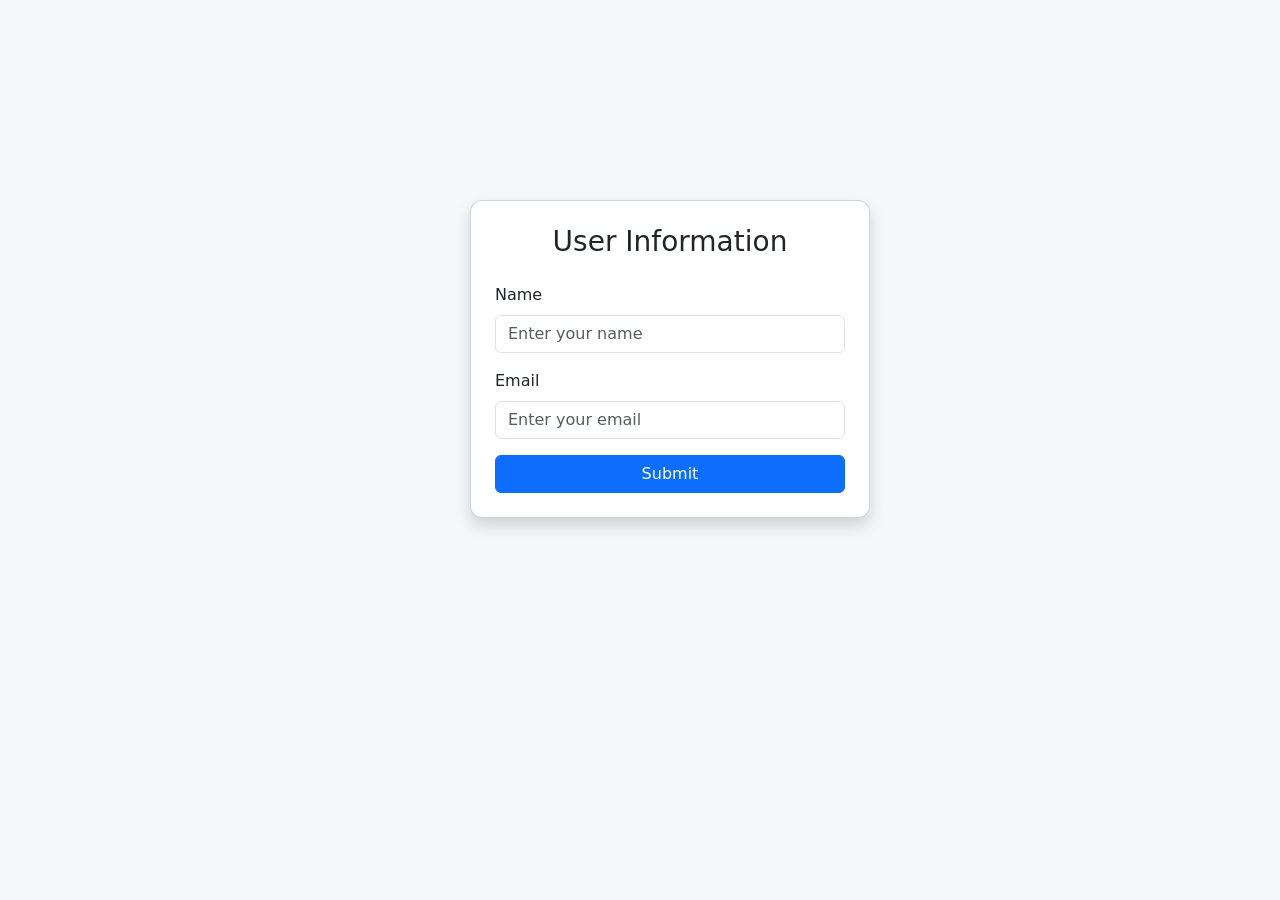
<file: simple-user-input/index.html>
<!DOCTYPE html>
<html lang="en">
<head>
    <meta charset="UTF-8">
    <meta name="viewport" content="width=device-width, initial-scale=1.0">

   
    <link href="https://cdn.jsdelivr.net/npm/bootstrap@5.3.2/dist/css/bootstrap.min.css" rel="stylesheet">
    <link rel="stylesheet" href="style.css">
    <title>Simple User Input</title>
</head>
<body>

<div class="container">

    <div class="card shadow p-4 form-container">
        <h3 class="text-center mb-4">User Information</h3>

        <form id="userForm">

            <div class="mb-3">
                <label class="form-label">Name</label>
                <input 
                    type="text" 
                    class="form-control" 
                    id="name"
                    placeholder="Enter your name"
                    required>
            </div>

            <div class="mb-3">
                <label class="form-label">Email</label>
                <input 
                    type="email" 
                    class="form-control" 
                    id="email"
                    placeholder="Enter your email"
                    required>
            </div>

            <button type="submit" class="btn btn-primary w-100">
                Submit
            </button>

        </form>
    </div>

</div>

<script src="script.js"></script>

</body>
</html>
</file>
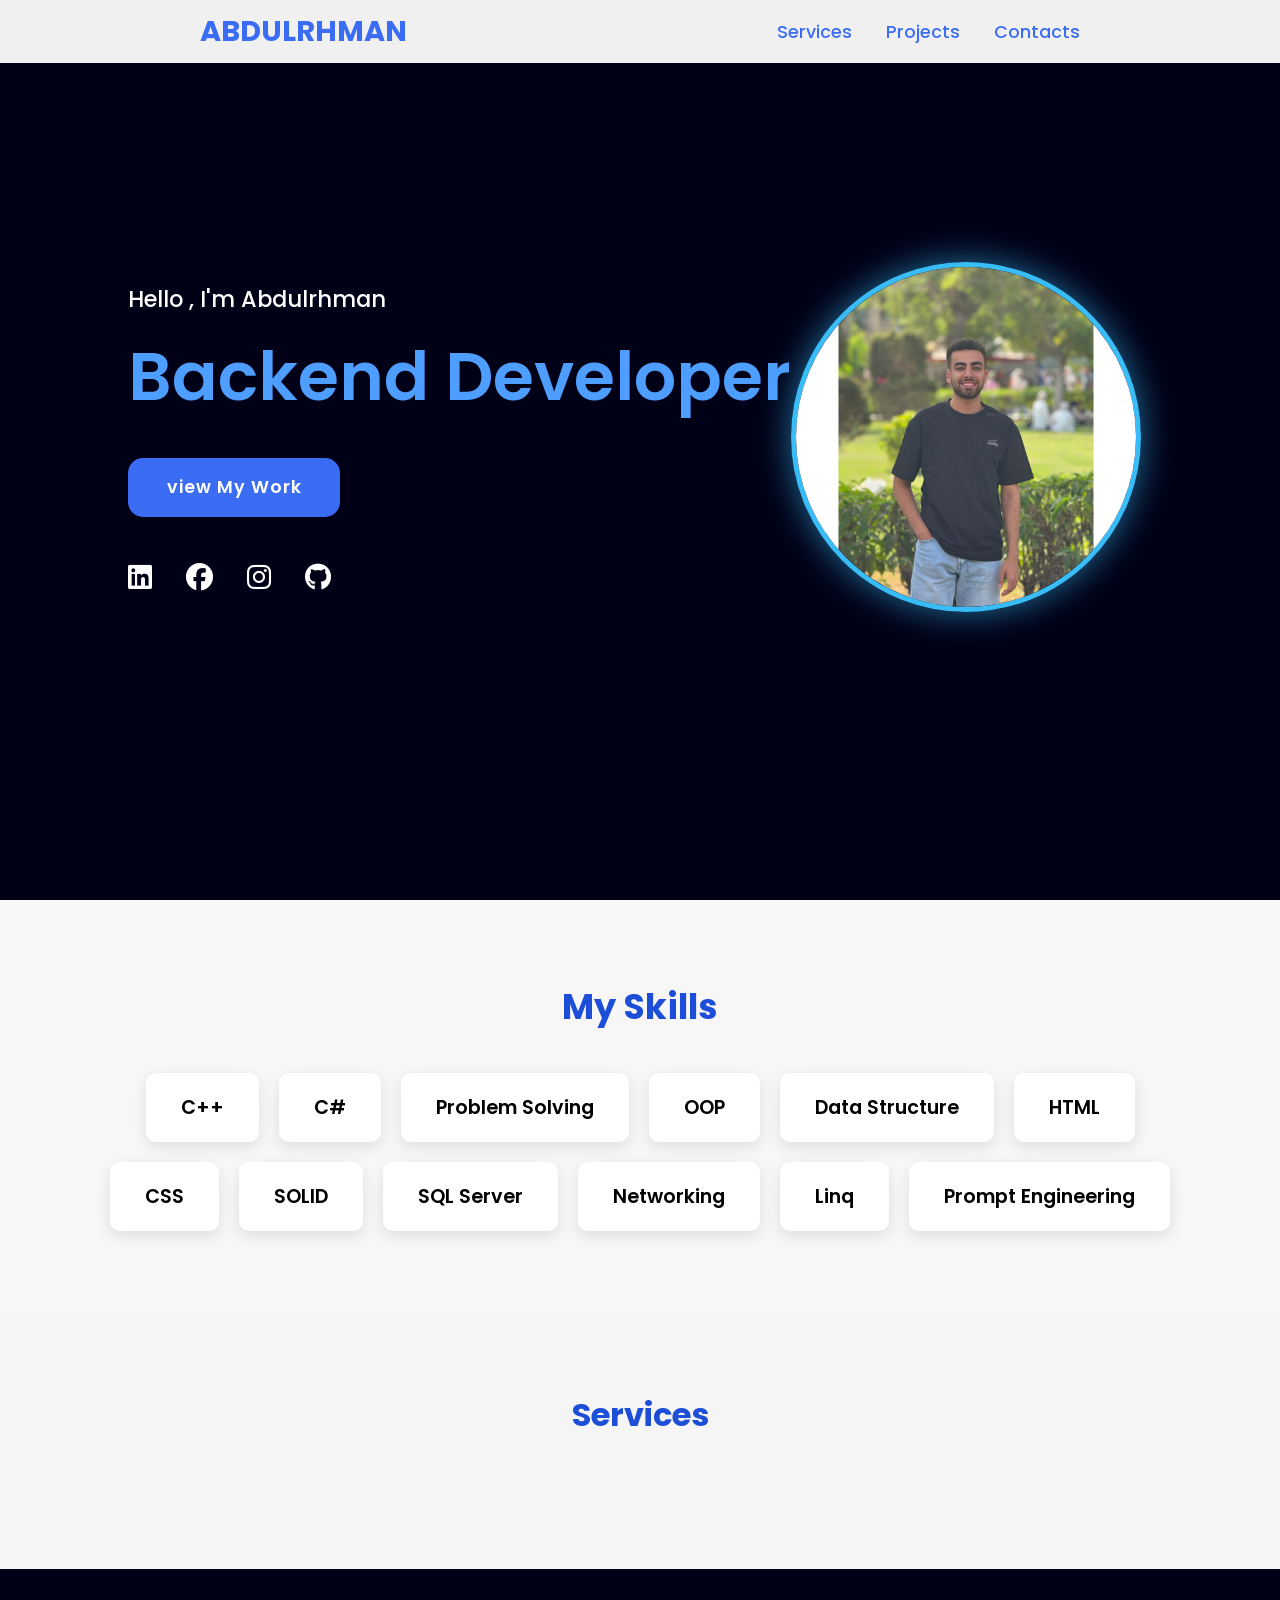
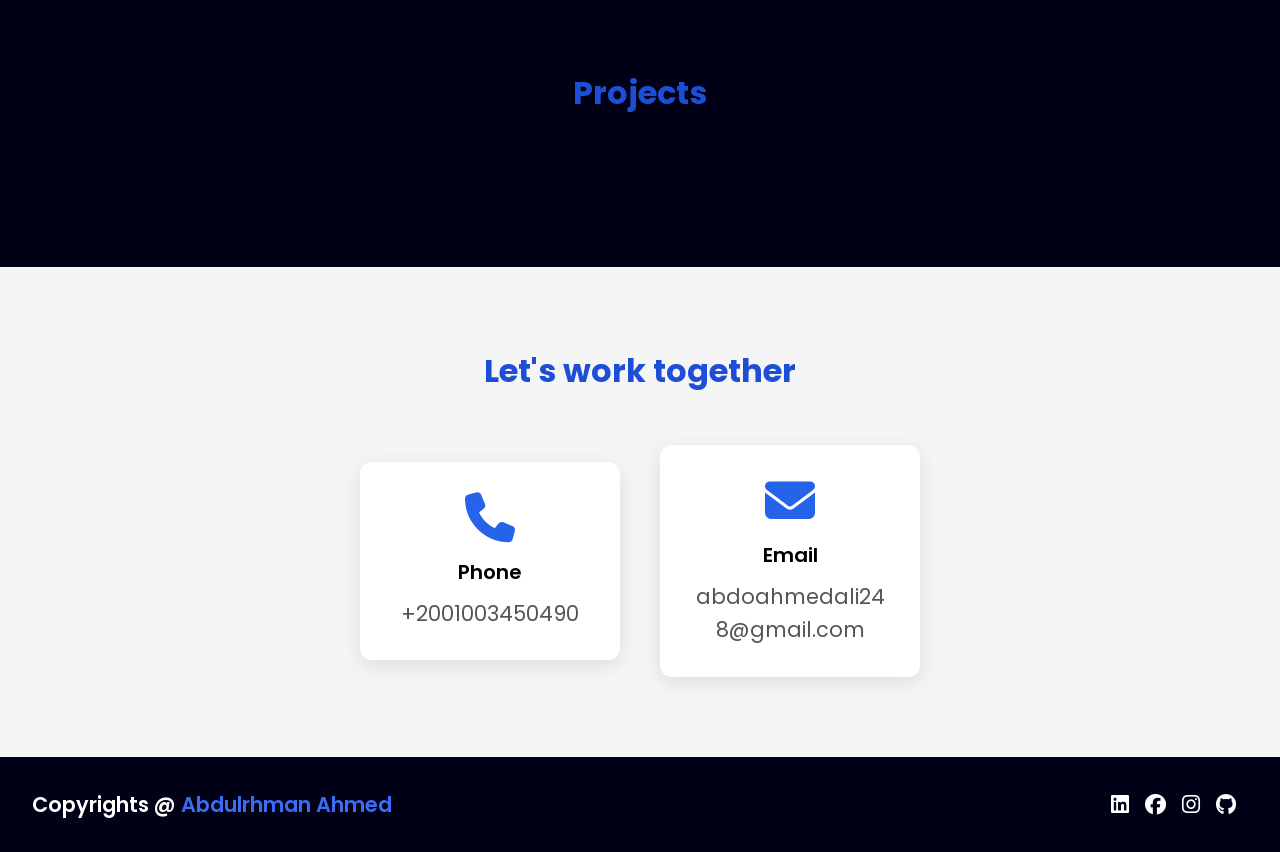
<file: website/index.html>
<!DOCTYPE html>
<html lang="en">
<head>
    <meta charset="UTF-8">
   
 <meta name="viewport" content="width=device-width, initial-scale=1.0">
 <link rel = "stylesheet" href = "https://cdnjs.cloudflare.com/ajax/libs/font-awesome/5.15.4/css/all.min.css">
 <link rel = "stylesheet" href = "style.css">
 <link rel="stylesheet"
href="https://cdnjs.cloudflare.com/ajax/libs/font-awesome/6.5.1/css/all.min.css">

 <title>Abdulrhman Ahmed</title>
</head>
<body>
   <header>
    <a href="#" class="logo">Abdulrhman</a>
    <nav class="navigation">
        <a href="#services">Services</a>
        <a href="#project">Projects</a>
        <a href="#contact">Contacts</a> 
    </nav>
   </header>

   <section class = "main">
    <div>
        <h2>Hello , I'm Abdulrhman <br><span> Backend Developer</span></h2>
        <h3></h3>
        <a href ="#projects" class = "maim-btn"> view My Work</a>
        <div class = "social-icons">
            <a href="#"><i class="fa-brands fa-linkedin"></i></a>
            <a href="#"><i class="fa-brands fa-facebook"></i></a>
            <a href="#"><i class="fa-brands fa-instagram"></i></a>
            <a href="#"><i class="fa-brands fa-github"></i></a>
        </div>
    </div>
       <div class="home-image">
        <img src="image/backgraound.jpeg" alt="profile">
    </div>
   </section>
  <section class="skills" id="skills">
    <h2 class="title">My Skills</h2> 

    <div class="skills-container">

        <div class="skill-card">C++</div>
        <div class="skill-card">C#</div>
        <div class="skill-card">Problem Solving</div>
        <div class="skill-card">OOP</div>
        <div class="skill-card">Data Structure</div>
        <div class="skill-card">HTML</div>
        <div class="skill-card">CSS</div>
          <div class="skill-card">SOLID</div>
        <div class="skill-card">SQL Server</div>
        <div class="skill-card">Networking</div>
                <div class="skill-card">Linq</div>
        <div class="skill-card">Prompt Engineering</div>


    </div>
</section>


  <section class = "cards" id = "services">
    <h2 class="title"> Services</h2>
  </section>

   <section class = "Projects" id = "project">
    <h2 class="title"> Projects</h2>
  </section>


  <section class = "cards content" id = "contact">
    <h2 class="title" >Let's work together</h2>
    <div  class ="contact">
        <div class ="card" >
            <div class = "icon">
                <i class = "fas fa-phone" ></i>
            
            </div>
            <div class = "info " >
                <h3>Phone</h3>
                <p>+2001003450490</p>
            </div>
        </div>
        <div class = "card"> 
            <div class=" icon">
                <i class = "fas fa-envelope"></i>
            </div>
            <div class = "info">
                <h3>Email</h3>
                <p>abdoahmedali248@gmail.com</p>
            </div>
        </div>
    </div>
  </section>
  <footer class = "footer">
    <P class = "footer-title">Copyrights @ <span>Abdulrhman Ahmed</span></P>
      <div class = "social-icons">
            <a href="#"><i class="fa-brands fa-linkedin"></i></a>
            <a href="#"><i class="fa-brands fa-facebook"></i></a>
            <a href="#"><i class="fa-brands fa-instagram"></i></a>
            <a href="#"><i class="fa-brands fa-github"></i></a>
        </div>
  </footer>
</body>
</html>
</file>
<file: simple-user-input/style.css>
.container{
    display: flex ;
    justify-content: center;
    align-items: center;
    position: absolute;
    top: 200px;
    left: 100px;

}
body {
    background-color: #f5f7fa;
}

.form-container {
    width: 400px;
    border-radius: 12px;
}
</file>
<file: website/style.css>
@import url('https://fonts.googleapis.com/css2?family=Poppins:ital,wght@0,100;0,200;0,300;0,400;0,500;0,600;0,700;0,800;0,900;1,100;1,200;1,300;1,400;1,500;1,600;1,700;1,800;1,900&display=swap');
*{
  font-family: "Poppins", sans-serif;
 margin: 0;
 padding: 0;
box-sizing: border-box;
scroll-behavior: smooth;
}
header{
    background-color: #f0f0f0;
    width: 100%;
    position: fixed;
    z-index: 999;
    display: flex;
    justify-content: space-between;
    align-items: center;
    padding: 10px 200px;

}
.logo{

  text-decoration: none;
  color: #3a6cf4;
  text-transform: uppercase;
  font-weight: 700;
  font-size: 1.8em;
}
.navigation a{
  color: #3a6cf4;
  text-decoration: none;
  font-size: 1.1em;
  font-weight: 500;
  padding-left: 30px;
}

.navigation a:hover{
  color: #601cfc;
}

section{
  padding: 100px 200px;
}

.main{
  width: 100%;
  min-height: 100vh;
  display: flex;
  align-items: center;
  background-color: #000016;
  background-size: cover;
  background-position: center;
  padding-top: 80px;
}
.home-image img{
    width: 350px;        
    height: 350px;        
    border-radius: 50%;    
    object-fit: cover;    
    object-position: center;
    border: 5px solid #38bdf8; 
    box-shadow: 0 0 35px rgba(56,189,248,0.6); 
}


.skills {
    padding: 80px 100px;
    background-color: #f7f7f7;
}

.skills .title {
    text-align: center;
    font-size: 2.2em;
    font-weight: 700;
    margin-bottom: 40px;
}

.skills-container {
    display: flex;
    flex-wrap: wrap;
    justify-content: center;
    gap: 20px;
}



.skill-card {
    background: white;
    padding: 20px 35px;
    border-radius: 10px;
    font-size: 1.2em;
    font-weight: 600;
    box-shadow: 0 5px 15px rgba(0,0,0,0.1);
    transition: 0.3s;
    cursor: pointer;
}

.skill-card:hover {
    transform: translateY(-8px);
    background: #3a6cf4;
    color: white;
}


.main h2{
  color: #fff;
  font-size: 1.4em;
  font-weight: 500;
}
.main h2 span{
  display: inline-block;
  margin-top: 10px;
  color: #4e9eff;
  font-size: 3em;
  font-weight: 600; 
}
.main h3{
  color:#fff ;
  font-size: 2em;
  font-weight: 700;
  letter-spacing: 1px;
  margin-top: 10px;
  margin-bottom: 30px;
}
.maim-btn{
  color: #fff;
  background-color: #3a6cf4;
  text-decoration: none;
  font-size: 1.1em;
  font-weight: 600;
  display: inline-block;
  padding: 0.9375em 2.1875em;
  letter-spacing: 1px;
  border-radius: 15px;
  margin-bottom: 40px;
  transition: 0.7s ease;
}
.maim-btn:hover{
  background-color: #0a49f6;
  transform: scale(1.1);
}

.social-icons a{
  color: #fff;
  font-size: 1.7em;
  padding-right: 30px;
}

.title{
  display: flex;
  justify-content: center;
  color: #3a6cf4;
  font-size: 2.2em;
  font-weight: 800;
  margin-bottom: 30px;
}
.Projects{
  background-color: #000016;

}
.Projects .content{

  margin-top: 30px;
}

.cards {
    background-color: #f5f5f5;
    padding: 80px 20px;
}


.title {
    text-align: center;
    font-size: 32px;
    font-weight: 700;
    color: #1d4ed8;
    margin-bottom: 50px;
}


.contact {
    display: flex;
    justify-content: center;
    align-items: center;
    gap: 40px;
    flex-wrap: wrap;
}


.card {
    background: #fff;
    width: 260px;
    padding: 30px;
    border-radius: 12px;
    text-align: center;
    box-shadow: 0 5px 20px rgba(0,0,0,0.1);
    transition: 0.3s ease;
}


.card:hover {
    transform: translateY(-10px);
}


.icon i {
    font-size: 50px;
    color: #2563eb;
    margin-bottom: 15px;
}

.info{
  text-align: center;
}
.info h3 {
    font-size: 20px;
    margin-bottom: 10px;
    font-weight: 600;
}

.info p {
    color: #555;
    font-size: 16px;
    line-height: 1.6;
word-wrap: break-word;
    overflow-wrap: anywhere;
    word-break: break-word;
  }
    .contact .info p{font-size: 1.3em;}

    .footer{
      background-color: #000016;
      color: #fff;
      padding: 2em;
      display: flex;
      justify-content: space-between;
    }
.footer-title{
  font-size: 1.3em;
  font-weight: 600;

}
.footer-title span{
  color:#3a6cf4
}
.footer .social-icons a{
  font-size:  1.3em ;
  padding: 0 12px 0 0;
}
@media (max-width:1023px)
{
  header{
    padding: 12px 20px;
  }
  .navigation{
    padding-left:  10px;
  }
  .title{
    font-size: 1.8em;
  }
  section{
padding: 80px 20px;

  }
    .main-content h2{
    font-size: 1em;
  }
  .main-content h3{
    font-size: 1.6em;
  }
  .content{
    flex-direction: column;
    align-items: center;

  }
}
@media (max-width:641px) {
  body{
    font-size: 12px;
   
  }
  .main-content h2{
    font-size: 0.8me;
  }
   .main-content h3{
    font-size: 1.4me;
  }
}
@media (max-width:300px) {
  body{
    font-size: 10px;
   
  }
  .main-content h2{
    font-size: 0.8me;
  }
   .main-content h3{
    font-size: 1.4me;
  }
}

html, body {
  overflow-x: hidden;
}


img {
  max-width: 100%;
  height: auto;
}


section {
  padding: 100px 10%;
}


@media (max-width: 992px) {

  header {
    padding: 15px 40px;
  }

  .navigation a {
    padding-left: 15px;
    font-size: 1em;
  }

  .main {
    flex-direction: column;
    text-align: center;
    padding-top: 120px;
  }

  .home-image img {
    width: 260px;
    height: 260px;
    margin-top: 30px;
  }
}


@media (max-width: 768px) {

  section {
    padding: 80px 20px;
  }

  .skills {
    padding: 60px 20px;
  }

  .contact {
    flex-direction: column;
  }

  .footer {
    flex-direction: column;
    text-align: center;
    gap: 15px;
  }

  .skill-card {
    font-size: 1em;
    padding: 15px 20px;
  }
}


@media (max-width: 480px) {

  header {
    flex-direction: column;
    gap: 10px;
  }

  .logo {
    font-size: 1.4em;
  }

  .navigation {
    display: flex;
    flex-wrap: wrap;
    justify-content: center;
  }

  .navigation a {
    padding: 8px;
    font-size: 0.9em;
  }

  .main h2 span {
    font-size: 2em;
  }

  .main h3 {
    font-size: 1.4em;
  }

  .home-image img {
    width: 200px;
    height: 200px;
  }

  .card {
    width: 90%;
  }
}


@media (max-width: 320px) {

  body {
    font-size: 11px;
  }

  .main h3 {
    font-size: 1.2em;
  }
}
</file>
